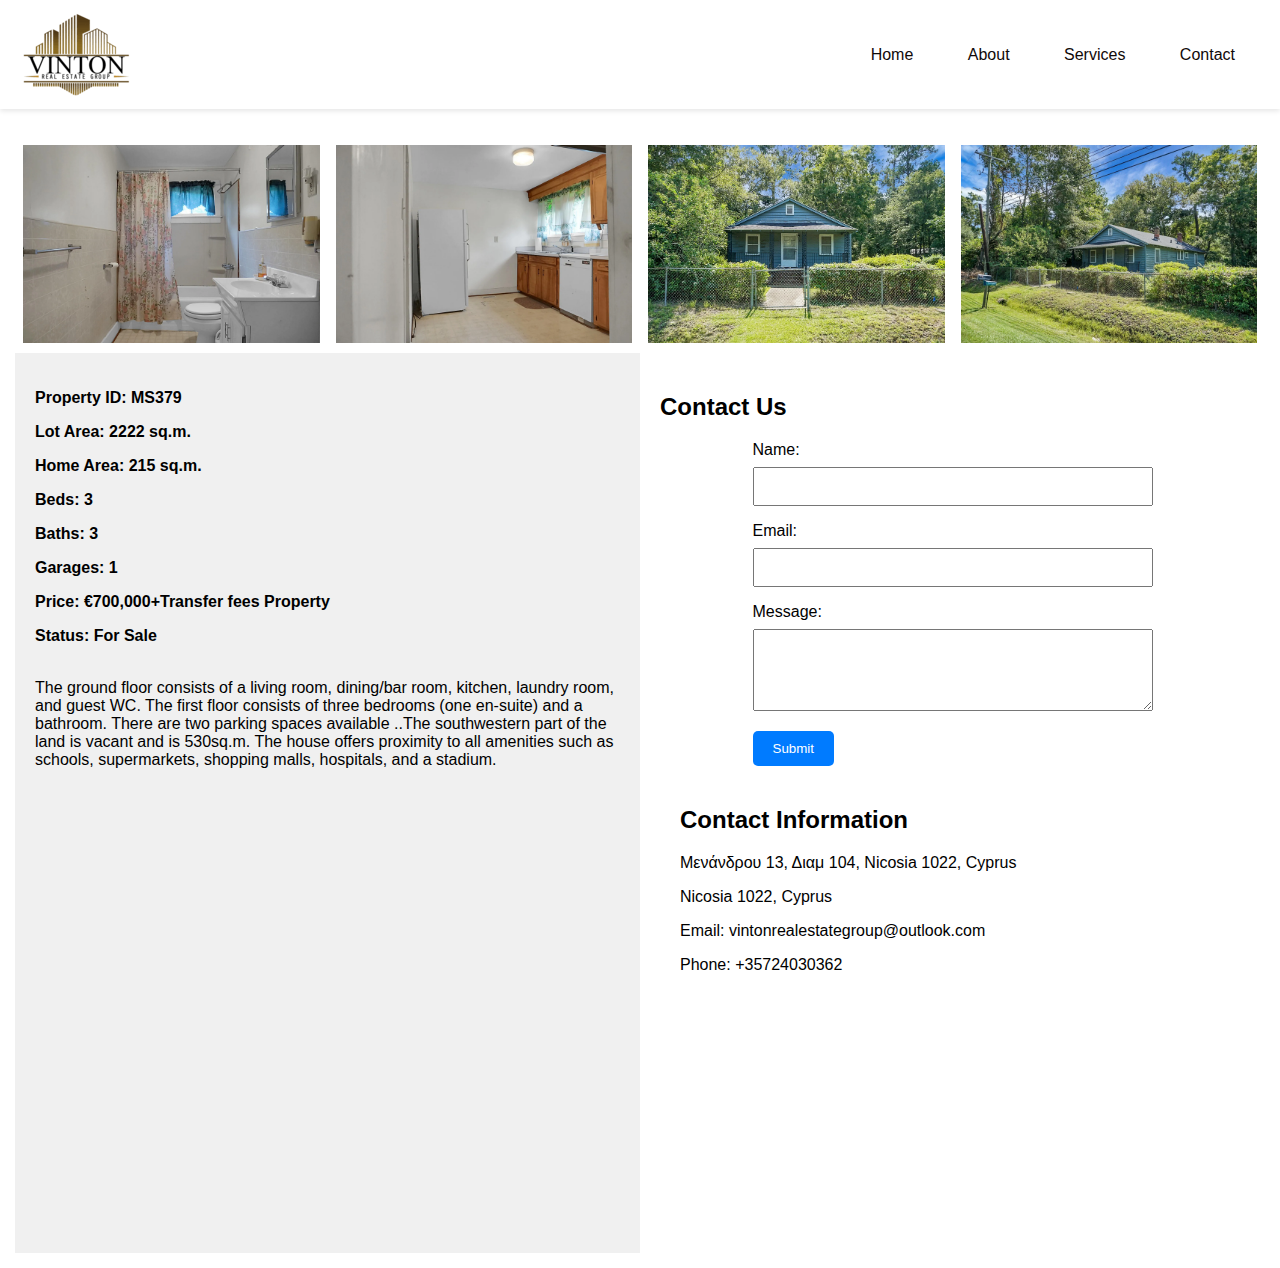
<file: houses2.html>
<!DOCTYPE html>
<html>
  <meta charset="UTF-8">
  <meta name="description" content="">
  <meta http-equiv="X-UA-Compatible" content="IE=edge">
  <meta name="viewport" content="width=device-width, initial-scale=1, shrink-to-fit=no">
  <title>Vinton Real Estate</title>
  <link rel="apple-touch-icon" sizes="180x180" href="fav/apple-touch-icon.png">
  <link rel="icon" type="image/png" sizes="32x32" href="fav/favicon-32x32.png">
  <link rel="icon" type="image/png" sizes="16x16" href="fav/favicon-16x16.png">
  <link rel="manifest" href="fav/site.webmanifest">
<link rel="stylesheet" href="css/house.css">
<!-- <link rel="stylesheet" href="style.css"> -->

<body >
  <header style="margin-bottom: 2%;">
    <nav>
      <div>
    <img src="img/core-img/hhio.png" alt="">
      </div>
      <div>
        <a href="index.html">Home</a>
        <a href="about-us.html">About</a>
        <a href="listings.html">Services</a>
        <a href="contact.html">Contact</a>
      </div>
    </nav>
  </header>
 <div style= " margin:15px;">
<div class="row">
  <div class="column2">
    <img src="2/4.webp" style="width:100%" onclick="openModal();currentSlide(1)" class="hover-shadow cursor">
  </div>
  <div class="column2">
    <img src="2/6.webp" style="width:100%" onclick="openModal();currentSlide(2)" class="hover-shadow cursor">
  </div>
  <div class="column2">
    <img src="2/10.webp" style="width:100%" onclick="openModal();currentSlide(3)" class="hover-shadow cursor">
  </div>
  <div class="column2">
    <img src="2/11.webp" style="width:100%" onclick="openModal();currentSlide(4)" class="hover-shadow cursor">
  </div>
</div>


<div id="myModal" class="modal">
  <span class="close cursor" onclick="closeModal()">&times;</span>
  <div class="modal-content">

    <div class="mySlides">
      <div class="numbertext"></div>
      <img src="2/4.webp" style="width:100%">
    </div>

    <div class="mySlides">
      <div class="numbertext"></div>
      <img src="2/6.webp" style="width:100%">
    </div>

    <div class="mySlides">
      <div class="numbertext"></div>
      <img src="2/10.webp" style="width:100%">
    </div>

    <div class="mySlides">
      <div class="numbertext"></div>
      <img src="2/11.webp" style="width:100%">
    </div>

    <div class="mySlides">
      <div class="numbertext"></div>
      <img src="2/1.webp" style="width:100%">
    </div> 
    <div class="mySlides">
      <div class="numbertext"></div>
      <img src="2/2.webp" style="width:100%">
    </div>

    <div class="mySlides">
      <div class="numbertext"></div>
      <img src="2/3.webp" style="width:100%">
    </div>
    <div class="mySlides">
      <div class="numbertext"></div>
      <img src="2/5.webp" style="width:100%">
    </div>
    <div class="mySlides">
      <div class="numbertext"></div>
      <img src="2/7.webp" style="width:100%">
    </div>
    <div class="mySlides">
      <div class="numbertext"></div>
      <img src="2/8.webp" style="width:100%">
    </div>
    <div class="mySlides">
      <div class="numbertext"></div>
      <img src="2/9.webp" style="width:100%">
    </div>
    
    <a class="prev" onclick="plusSlides(-1)">&#10094;</a>
    <a class="next" onclick="plusSlides(1)">&#10095;</a>

    <div class="caption-container">
      <p id="caption"></p>
    </div>


   <!-- <div class="column2">
      <img class="demo cursor" src="1/1.jpg" style="width:100%" onclick="currentSlide(1)" alt="">
    </div>
    <div class="column2">
      <img class="demo cursor" src="1/2.jpg" style="width:100%" onclick="currentSlide(1)" alt="">
    </div>
    <div class="column2">
      <img class="demo cursor" src="1/3.jpg" style="width:100%" onclick="currentSlide(1)" alt="">
    </div>
    <div class="column2">
      <img class="demo cursor" src="1/4.jpg" style="width:100%" onclick="currentSlide(1)" alt="">
    </div>
    <div class="column2">
      <img class="demo cursor" src="1/5.jpg" style="width:100%" onclick="currentSlide(2)" alt="">
    </div>
    <div class="column2">
      <img class="demo cursor" src="1/6.jpg" style="width:100%" onclick="currentSlide(3)" alt="">
    </div>
    <div class="column2">
      <img class="demo cursor" src="1/7.jpg" style="width:100%" onclick="currentSlide(4)" alt="">
    </div> 
    <div class="column2">
      <img class="demo cursor" src="1/8.jpg" style="width:100%" onclick="currentSlide(2)" alt="">
    </div>
    <div class="column2">
      <img class="demo cursor" src="1/9.jpg" style="width:100%" onclick="currentSlide(3)" alt="">
    </div>
    <div class="column2">
      <img class="demo cursor" src="1/10.jpg" style="width:100%" onclick="currentSlide(4)" alt="">
    </div>
    <div class="column2">
      <img class="demo cursor" src="1/11.jpg" style="width:100%" onclick="currentSlide(4)" alt="">
    </div>
    <div class="column2">
      <img class="demo cursor" src="1/12.jpg" style="width:100%" onclick="currentSlide(4)" alt="">
    </div> -->
  </div>
</div>
<div class="split-screen">
  <div class="left-side">
    <div style=" margin-top: 1%;">
      <div style="margin-top: 2%  width 10px;">
        <p><strong>Property ID: MS379 <p>Lot Area: 2222 sq.m.</p> <p>Home Area: 215 sq.m.</p>  <p>Beds: 3</p>  <p>Baths: 3</p> Garages: 1 <p>Price: €700,000+Transfer fees Property</p> Status: For Sale</strong></p>
      <p>
        <br>The ground floor consists of a living room, dining/bar room, kitchen, laundry room, and guest WC. The first floor consists of three bedrooms (one en-suite) and a bathroom.
      There are two parking spaces available ..The southwestern part of the land is vacant and is 530sq.m. The house offers proximity to all amenities such as schools, supermarkets, shopping malls, hospitals, and a stadium.</p>
      </div> 
    </div>
  </div>
  <div class="right-side">
    
      <h2>Contact Us</h2>
      <form method="post" action="contact.php">
        <label for="name">Name:</label>
        <input type="text" id="name" name="name" required>

        <label for="email">Email:</label>
        <input type="email" id="email" name="email" required>

        <label for="message">Message:</label>
        <textarea id="message" name="message" rows="4" required></textarea>

        <button type="submit">Submit</button>
      </form>
    <div class="right-side">
      <h2>Contact Information</h2>
      <p>Μενάνδρου 13, Διαμ 104, Nicosia 1022, Cyprus</p>
      <p>Nicosia 1022, Cyprus</p>
      <p>Email: vintonrealestategroup@outlook.com</p>
      <p>Phone: +35724030362</p>
    </div>
  </div>
    </div>
    </div>
  </div>
</div>
<!-- <footer class="footer-area section-padding-100-0 bg-img gradient-background-overlay" style="background-image: url(img/bg-img/cta.jpg);">
  <div class="main-footer-area">
      <div class="container">
          <div class="row">
              <div class="col-12 col-sm-6 col-xl-3">
                  <div class="footer-widget-area mb-100">
                      <div class="widget-title">
                          <h6>About Us</h6>
                      </div>
                      <img src="img/bg-img/footer.jpg" alt="">
                      <div class="footer-logo my-4">
                          <img src="img/core-img/logo.png" alt="">
                      </div>
                      <p>Vinton Real Estate, we go beyond traditional real estate services. We provide valuable resources and guidance to empower you with knowledge and make informed decisions. Our blog features insightful articles and guides on various real estate topics, ensuring you stay up-to-date with market trends, investment opportunities, and legal considerations.</p>
                  </div>
              </div>

              <!-- Single Footer Widget 
              <div class="col-12 col-sm-6 col-xl-3">
                  <div class="footer-widget-area mb-100">
                      <!-- Widget Title
                      <div class="widget-title">
                          <h6>Hours</h6>
                      </div>
                      <!-- Office Hours 
                      <div class="weekly-office-hours">
                          <ul>
                              <li class="d-flex align-items-center justify-content-between"><span>Monday - Friday</span> <span>09 AM - 19 PM</span></li>
                              <li class="d-flex align-items-center justify-content-between"><span>Saturday</span> <span>09 AM - 14 PM</span></li>
                              <li class="d-flex align-items-center justify-content-between"><span>Sunday</span> <span>Closed</span></li>
                          </ul>
                      </div>
                      <!-- Address 
                      <div class="address">
                          <h6><img src="img/icons/phone-call.png" alt=""> +35724030362</h6>
                          <h6><img src="img/icons/envelope.png" alt=""> vintonrealestategroup@outlook.com</h6>
                          <h6><img src="img/icons/location.png" alt=""> Μενάνδρου 13, Διαμ 104, Nicosia 1022, Cyprus</h6>
                      </div>
                  </div>
              </div>

              <!-- Single Footer Widget 
              <div class="col-12 col-sm-6 col-xl-3">
                  <div class="footer-widget-area mb-100">
                      <!- Widget Title --
                      <div class="widget-title">
                          <h6>Useful Links</h6>
                      </div>
                      <!-- Nav 
                      <ul class="useful-links-nav d-flex align-items-center">
                          <li><a href="#">Home</a></li>
                          <li><a href="#">About us</a></li>
                          <li><a href="#">About us</a></li>
                          <li><a href="#">Services</a></li>
                          <li><a href="#">Properties</a></li>
                          <li><a href="#">Listings</a></li>
                          <li><a href="#">Testimonials</a></li>
                          <li><a href="#">Properties</a></li>
                          <li><a href="#">Blog</a></li>
                          <li><a href="#">Testimonials</a></li>
                          <li><a href="#">Contact</a></li>
                          <li><a href="#">Elements</a></li>
                          <li><a href="#">FAQ</a></li>
                      </ul>
                  </div>
              </div>

              <!-- Single Footer Widget 
              <div class="col-12 col-sm-6 col-xl-3">
                  <div class="footer-widget-area mb-100">
                      <!-- Widget Title -
                      <div class="widget-title">
                          <h6>Featured Properties</h6>
                      </div>
                      <!-- Featured Properties Slides 
                      <div class="featured-properties-slides owl-carousel">
                          <!-- Single Slide -
                          <div class="single-featured-properties-slide">
                              <a href="#"><img src="img/bg-img/fea-product.jpg" alt=""></a>
                          </div>
                          <!-- Single Slide -
                          <div class="single-featured-properties-slide">
                              <a href="#"><img src="img/bg-img/fea-product.jpg" alt=""></a>
                          </div>
                          <!-- Single Slide 
                          <div class="single-featured-properties-slide">
                              <a href="#"><img src="img/bg-img/fea-product.jpg" alt=""></a>
                          </div>
                      </div>
                  </div>
              </div>

          </div>
      </div>
  </div>

  <!-- Copywrite Text --
  <div class="copywrite-text d-flex align-items-center justify-content-center">
      <p><!-- Link back to Colorlib can't be removed. Template is licensed under CC BY 3.0. --
Copyright &copy;<script>document.write(new Date().getFullYear());</script> All rights reserved | This website is sill in progress <i class="fa fa-heart-o" aria-hidden="true"></i> by <a href="index.html" target="_blank">MacKonxult</a>
<!-- Link back to Colorlib can't be removed. Template is licensed under CC BY 3.0. -
  </div>
</footer> -->

<script>
function openModal() {
  document.getElementById("myModal").style.display = "block";
}

function closeModal() {
  document.getElementById("myModal").style.display = "none";
}

var slideIndex = 1;
showSlides(slideIndex);

function plusSlides(n) {
  showSlides(slideIndex += n);
}

function currentSlide(n) {
  showSlides(slideIndex = n);
}

function showSlides(n) {
  var i;
  var slides = document.getElementsByClassName("mySlides");
  var dots = document.getElementsByClassName("demo");
  var captionText = document.getElementById("caption");
  if (n > slides.length) {slideIndex = 1}
  if (n < 1) {slideIndex = slides.length}
  for (i = 0; i < slides.length; i++) {
      slides[i].style.display = "none";
  }
  for (i = 0; i < dots.length; i++) {
      dots[i].className = dots[i].className.replace(" active", "");
  }
  slides[slideIndex-1].style.display = "block";
  dots[slideIndex-1].className += " active";
  captionText.innerHTML = dots[slideIndex-1].alt;
}
</script>
    
</body>
</html>
</file>
<file: css/house.css>
body {
  font-family: Verdana, sans-serif;
  margin: 0;
}

* {
  box-sizing: border-box;
}

.row > .column2 {
  padding: 10px 8px;
}

.row:after {
  content: "";
  display: table;
  clear: both;
}

.column2 {
  float: left;
  width: 25%;
  height: auto;
}

/* The Modal (background) */
.modal {
  display: none;
  position: fixed;
  z-index: 1;
  padding-top: 100px;
  left: 0;
  top: 0;
  width: 100%;
  height: 100%;
  overflow: auto;
  background-color: black;
}

/* Modal Content */
.modal-content {
  position: relative;
  background-color: #fefefe;
  margin: auto;
  padding: 0;
  width: 90%;
  max-width: 1200px;
}

/* The Close Button */
.close {
  color: white;
  position: absolute;
  top: 10px;
  right: 25px;
  font-size: 35px;
  font-weight: bold;
}

.close:hover,
.close:focus {
  color: #999;
  text-decoration: none;
  cursor: pointer;
}

.mySlides {
  display: none;
}

.cursor {
  cursor: pointer;
}

/* Next & previous buttons */
.prev,
.next {
  cursor: pointer;
  position: absolute;
  top: 50%;
  width: auto;
  padding: 16px;
  margin-top: -50px;
  color: white;
  font-weight: bold;
  font-size: 20px;
  transition: 0.6s ease;
  border-radius: 0 3px 3px 0;
  user-select: none;
  -webkit-user-select: none;
}

/* Position the "next button" to the right */
.next {
  right: 0;
  border-radius: 3px 0 0 3px;
}

/* On hover, add a black background color with a little bit see-through */
.prev:hover,
.next:hover {
  background-color: rgba(0, 0, 0, 0.8);
}

/* Number text (1/3 etc) */
.numbertext {
  color: #f2f2f2;
  font-size: 12px;
  padding: 8px 12px;
  position: absolute;
  top: 0;
}

img {
  margin-bottom: -4px;
}

.caption-container {
  text-align: center;
  background-color: black;
  padding: 2px 16px;
  color: white;
}

.demo {
  opacity: 0.6;
}

.active,
.demo:hover {
  opacity: 1;
}

img.hover-shadow {
  transition: 0.3s;
}

.hover-shadow:hover {
  box-shadow: 0 4px 8px 0 rgba(231, 227, 227, 0.2), 0 6px 20px 0 rgba(0, 0, 0, 0.19);
}

nav {
  background: transparent;
  color: white;
  padding: 10px 20px;
  display: flex;
  justify-content: space-between;
  align-items: center;
  box-shadow: 0 2px 5px rgba(0, 0, 0, 0.1);
}

nav a {
  text-decoration: none;
  color: rgb(16, 9, 9);
  margin: 0 15px;
  padding: 10px;
  border-radius: 5px;
  transition: background-color 0.3s ease;
}

nav a:hover {
  background-color: #000000;
  color: #eceaea;
}
.split-screen {
  display: flex;
  height: 100vh; /* 100% of the viewport height */
}

.split-screen .left-side,
.split-screen .right-side {
  flex: 1;
  padding: 20px;
  box-sizing: border-box;
}

.split-screen .left-side {
  background-color: #f0f0f0; /* Adjust the background color as needed */
}

.split-screen .right-side {
  background-color: #ffffff; /* Adjust the background color as needed */
}
form {
  max-width: 400px;
  margin: 0 auto;
}

form label {
  display: block;
  margin-bottom: 8px;
}

form input,
form textarea {
  width: 100%;
  padding: 10px;
  margin-bottom: 16px;
  box-sizing: border-box;
}

form button {
  background-color: #007bff;
  color: #ffffff;
  padding: 10px 20px;
  border: none;
  border-radius: 5px;
  cursor: pointer;
}
</file>
<file: style.css>
/* [ -- Master Stylesheet -- ] */
/* ##################################################

:: Template Name: South - Real Estate Agency Template
:: Author: Colorlib
:: Author URL: https://colorlib.com
:: Version: 1.0
:: Created: 15 April 2018
:: Last Updated: 25 April 2018

################################################## */
/* ##### Index of Stylesheet #####

:: 1.0 Import Fonts 
:: 2.0 Import All CSS
:: 3.0 Base CSS
:: 4.0 Preloader Area CSS
:: 5.0 Scroll Up Area CSS
:: 6.0 Section Heading Area CSS
:: 7.0 South Button CSS
:: 8.0 Header Area CSS
:: 9.0 Welcome Area CSS
:: 10.0 Advanced Search Area
:: 11.0 Single Property Area CSS
:: 12.0 Testimonials Area CSS
:: 13.0 Editor Area CSS
:: 14.0 Call to Action CSS
:: 15.0 Footer Area CSS
:: 16.0 Breadcumb Area CSS
:: 17.0 About Us Area CSS
:: 18.0 Team Member Area CSS
:: 19.0 Listings Area CSS
:: 20.0 Blog Area CSS 
:: 21.0 Contact Area CSS
:: 22.0 Shortcode Area CSS

##### Index of Stylesheet ##### /*

/* :: 1.0 Import Fonts */
@import url("https://fonts.googleapis.com/css?family=Open+Sans:300,400,600,700");
/* :: 2.0 Import All CSS */
@import url(css/bootstrap.min.css);
@import url(css/animate.css);
@import url(css/owl.carousel.css);
@import url(css/classy-nav.min.css);
@import url(css/magnific-popup.css);
@import url(css/font-awesome.min.css);
@import url(css/themify-icons.css);
@import url(css/nice-select.css);
@import url(css/jquery-ui.min.css);
/* :: 3.0 Base CSS */
* {
  margin: 0;
  padding: 0; }

body {
  font-family: "Open Sans", sans-serif;
 }

h1,
h2,
h3,
h4,
h5,
h6 {
  color: #323232;
  font-weight: 600; }

p {
  color: #030101;
  font-size: 14px;
  line-height: 2;
  font-weight: 600; }

a {
  -webkit-transition-duration: 500ms;
  transition-duration: 500ms;
  text-decoration: none;
  outline: none;
  font-size: 14px;
  font-weight: 600; }
  a:hover, a:focus {
    -webkit-transition-duration: 500ms;
    transition-duration: 500ms;
    text-decoration: none;
    outline: none;
    font-size: 14px;
    font-weight: 600; }

ul,
ol {
  margin: 0; }
  ul li,
  ol li {
    list-style: none; }

img {
  height: auto;
  max-width: 100%; }

.mt-15 {
  margin-top: 15px; }

.mt-30 {
  margin-top: 30px; }

.mt-50 {
  margin-top: 50px; }

.mt-70 {
  margin-top: 70px; }

.mt-100 {
  margin-top: 100px; }

.mb-15 {
  margin-bottom: 15px; }

.mb-30 {
  margin-bottom: 30px; }

.mb-50 {
  margin-bottom: 50px; }

.ml-15 {
  margin-left: 15px; }

.ml-30 {
  margin-left: 30px; }

.mr-15 {
  margin-right: 15px; }

.mr-30 {
  margin-right: 30px; }

.mb-70 {
  margin-bottom: 70px; }

.mb-100 {
  margin-bottom: 100px; }

.bg-img {
  background-position: center center;
  background-size: cover;
  background-repeat: no-repeat; }

.bg-transparent {
  background-color: transparent; }

.bg-transparent-dark {
  background-color: rgba(0, 0, 0, 0.5) !important; }

.bg-transparent-light {
  background-color: rgba(255, 255, 255, 0.5) !important; }

.font-bold {
  font-weight: 700; }

.font-light {
  font-weight: 300; }

.height-500 {
  height: 500px !important; }

.height-600 {
  height: 600px !important; }

.height-700 {
  height: 700px !important; }

.height-800 {
  height: 800px !important; }

.section-padding-100 {
  padding: 100px 0; }

.section-padding-50 {
  padding: 50px 0; }

.section-padding-50-0 {
  padding: 50px 0 0 0; }

.section-padding-100-70 {
  padding: 100px 0 70px; }

.section-padding-100-50 {
  padding: 100px 0 50px; }

.section-padding-100-0 {
  padding: 100px 0 0; }

.section-padding-0-100 {
  padding: 0 0 100px; }

.section-padding-100-20 {
  padding: 100px 0 20px 0; }

.bg-fixed {
  background-position: center center;
  background-attachment: fixed;
  background-size: cover; }

.bg-overlay {
  position: relative;
  z-index: 1; }
  .bg-overlay::after {
    position: absolute;
    z-index: -1;
    top: 0;
    left: 0;
    width: 100%;
    height: 100%;
    background-color: #947054;
    opacity: 0.7;
    content: ''; }

.bg-overlay-black {
  position: relative;
  z-index: 1; }
  .bg-overlay-black::after {
    position: absolute;
    z-index: -1;
    top: 0;
    left: 0;
    width: 100%;
    height: 100%;
    background-color: #000000;
    opacity: 0.7;
    content: ''; }

.bg-overlay-white {
  position: relative;
  z-index: -1; }
  .bg-overlay-white::after {
    position: absolute;
    z-index: -2;
    top: 0;
    left: 0;
    width: 100%;
    height: 100%;
    background-color: rgba(230, 241, 255, 0.5);
    content: ''; }

.gradient-background-overlay:before {
  content: "";
  position: absolute;
  height: 100%;
  width: 100%;
  z-index: -1;
  top: 0;
  left: 0;
  background: rgba(0, 0, 0, 0.9);
  background: -webkit-linear-gradient(top, black 0%, rgba(0, 0, 0, 0.9) 90%, rgba(0, 0, 0, 0) 100%);
  background: linear-gradient(to bottom, black 0%, rgba(0, 0, 0, 0.9) 90%, rgba(0, 0, 0, 0) 100%); }

.bg-gray {
  background-color: #f5f7f9; }

.row-reverse {
  -webkit-box-orient: horizontal;
  -webkit-box-direction: reverse;
  -ms-flex-direction: row-reverse;
  flex-direction: row-reverse; }

.align-items-stretch {
  -webkit-box-align: stretch;
  -ms-flex-align: stretch;
  -ms-grid-row-align: stretch;
  align-items: stretch; }

.gradient-background-overlay {
  position: relative;
  z-index: 3; }

/* :: 4.0 Preloader Area CSS */
#preloader {
  overflow: hidden;
  height: 100%;
  left: 0;
  position: fixed;
  top: 0;
  width: 100%;
  z-index: 100000;
  background-color: #ffffff; }

.south-load {
  -webkit-animation: 1500ms linear 0s normal none infinite running south-load;
  animation: 1500ms linear 0s normal none infinite running south-load;
  background: transparent;
  border-color: #ffffff;
  border-top-color: #947054;
  border-left-color: #947054;
  border-right-color: #947054;
  border-radius: 50%;
  border-style: solid;
  border-width: 2px;
  height: 50px;
  left: calc(50% - 25px);
  position: relative;
  top: calc(50% - 25px);
  width: 50px;
  z-index: 9; }

@-webkit-keyframes south-load {
  0% {
    -webkit-transform: rotate(0deg);
    transform: rotate(0deg); }
  100% {
    -webkit-transform: rotate(360deg);
    transform: rotate(360deg); } }
@keyframes south-load {
  0% {
    -webkit-transform: rotate(0deg);
    transform: rotate(0deg); }
  100% {
    -webkit-transform: rotate(360deg);
    transform: rotate(360deg); } }
/* :: 5.0 Scroll Up Area CSS */
#scrollUp {
  background-color: #947054;
  border-radius: 50%;
  bottom: 40px;
  right: 40px;
  box-shadow: 0 0 5px 0 rgba(255, 255, 255, 0.1);
  color: #ffffff;
  font-size: 24px;
  height: 50px;
  text-align: center;
  width: 50px;
  line-height: 46px;
  -webkit-transition-duration: 500ms;
  transition-duration: 500ms; }
  #scrollUp:hover {
    background-color: #000000; }
  @media only screen and (min-width: 768px) and (max-width: 991px) {
    #scrollUp {
      bottom: 30px;
      right: 30px;
      height: 50px;
      width: 50px;
      line-height: 46px; } }
  @media only screen and (max-width: 767px) {
    #scrollUp {
      bottom: 30px;
      right: 30px;
      height: 50px;
      width: 50px;
      line-height: 46px; } }

/* :: 6.0 Section Heading Area CSS */
.section-heading {
  position: relative;
  z-index: 1;
  text-align: center;
  margin-bottom: 100px; }
  .section-heading img {
    margin-bottom: 10px; }
  .section-heading h2 {
    font-size: 30px;
    text-transform: uppercase;
    margin-bottom: 5px; }
    @media only screen and (min-width: 992px) and (max-width: 1199px) {
      .section-heading h2 {
        font-size: 24px; } }
    @media only screen and (max-width: 767px) {
      .section-heading h2 {
        font-size: 24px; } }
  .section-heading p {
    color: #947054;
    font-size: 14px;
    margin-bottom: 0;
    font-style: italic; }

/* :: 7.0 South Button CSS */
.south-btn {
  position: relative;
  z-index: 1;
  min-width: 170px;
  height: 50px;
  color: #ffffff;
  font-size: 14px;
  font-weight: 600;
  background-color: #947054;
  border-radius: 0;
  line-height: 50px;
  padding: 0 30px;
  text-transform: uppercase; }
  .south-btn.active, .south-btn:hover, .south-btn:focus {
    color: #ffffff;
    background-color: #000000; }
  .south-btn.btn-2 {
    border: 2px solid #947054;
    background-color: transparent;
    color: #947054;
    line-height: 46px; }
    .south-btn.btn-2:hover, .south-btn.btn-2:focus {
      color: #ffffff;
      background-color: #947054; }
  .south-btn.btn-3 {
    border: 2px solid #000000;
    background-color: transparent;
    color: #000000;
    line-height: 46px; }
    .south-btn.btn-3:hover, .south-btn.btn-3:focus {
      color: #ffffff;
      background-color: #000000; }

/* :: 8.0 Header Area CSS */
.dark .classynav ul li .dropdown,
.dark.classy-nav-container,
.dark .classynav ul li .megamenu,
.dark.breakpoint-on .classynav > ul > li > a,
.dark.breakpoint-on .classy-navbar .classy-menu {
  background-color: #000000; }

.header-area {
  position: absolute;
  z-index: 10000;
  width: 100%;
  height: auto;
  -webkit-transition-duration: 500ms;
  transition-duration: 500ms; }

.top-header-area {
  position: relative;
  z-index: 1;
  height: 45px;
  background-color: #000000; }
  @media only screen and (max-width: 767px) {
    .top-header-area {
      height: auto; } }
  .top-header-area .email-address {
    padding-left: 60px;
    line-height: 1; }
    @media only screen and (max-width: 767px) {
      .top-header-area .email-address {
        padding: 15px 30px; } }
    .top-header-area .email-address a {
      color: #808080;
      font-size: 12px;
      position: relative;
      z-index: 1;
      top: -2px; }
      .top-header-area .email-address a:hover, .top-header-area .email-address a:focus {
        color: #ffffff; }
  .top-header-area .phone-number {
    line-height: 1;
    background-color: #947054;
    height: 45px;
    margin-bottom: 0; }
    .top-header-area .phone-number .icon {
      background-color: #ffffff;
      width: 45px;
      height: 45px;
      text-align: center; }
      .top-header-area .phone-number .icon img {
        padding: 16px 0;
        max-width: 15px; }
    .top-header-area .phone-number .number a {
      padding: 0 60px;
      color: #ffffff;
      line-height: 45px;
      font-size: 12px; }

.main-header-area {
  width: 100%;
  height: 90px;
  position: relative;
  z-index: 1;
  background-color: rgba(0, 0, 0, 0.4);
  -webkit-transition-duration: 500ms;
  transition-duration: 500ms; }
  @media only screen and (min-width: 768px) and (max-width: 991px) {
    .main-header-area {
      height: 70px; } }
  @media only screen and (max-width: 767px) {
    .main-header-area {
      height: 70px; } }
  .main-header-area .classy-nav-container {
    background-color: transparent; }
  .main-header-area .classy-navbar {
    height: 90px;
    padding: .5em 60px; }
    @media only screen and (min-width: 768px) and (max-width: 991px) {
      .main-header-area .classy-navbar {
        height: 70px; } }
    @media only screen and (max-width: 767px) {
      .main-header-area .classy-navbar {
        height: 70px;
        padding: 0.5em 30px; } }
  .main-header-area .classynav ul li a {
    color: #ffffff;
    text-transform: uppercase;
    font-weight: 600; }
  .main-header-area .nav-brand {
    line-height: 1; }
    @media only screen and (min-width: 992px) and (max-width: 1199px) {
      .main-header-area .nav-brand {
        margin-right: 0; } }
  .main-header-area .classynav ul {
    -webkit-transition-duration: 500ms;
    transition-duration: 500ms; }
  .main-header-area .searchbtn {
    margin-left: 30px;
    height: 90px;
    line-height: 90px;
    background-color: transparent;
    width: 90px;
    text-align: center; }
    @media only screen and (min-width: 992px) and (max-width: 1199px) {
      .main-header-area .searchbtn {
        margin-left: 15px;
        width: 50px; } }
    @media only screen and (min-width: 768px) and (max-width: 991px) {
      .main-header-area .searchbtn {
        margin-left: 0;
        height: 50px;
        width: 100%;
        margin-top: 15px;
        line-height: 50px;
        background-color: #947054; } }
    @media only screen and (max-width: 767px) {
      .main-header-area .searchbtn {
        margin-left: 0;
        height: 50px;
        width: 100%;
        margin-top: 15px;
        line-height: 50px;
        background-color: #947054; } }
    .main-header-area .searchbtn:hover {
      background-color: #947054; }
  .main-header-area .south-search-form {
    position: relative;
    z-index: 1;
    display: none;
    -webkit-transition-duration: 500ms;
    transition-duration: 500ms; }
    .main-header-area .south-search-form input {
      width: 650px;
      height: 50px;
      background-color: transparent;
      border: 1px solid rgba(255, 255, 255, 0.2);
      color: #ffffff;
      border-radius: 100px;
      padding: 0 30px;
      font-size: 14px; }
      @media only screen and (min-width: 992px) and (max-width: 1199px) {
        .main-header-area .south-search-form input {
          width: 550px; } }
      @media only screen and (min-width: 768px) and (max-width: 991px) {
        .main-header-area .south-search-form input {
          width: calc(100% - 30px);
          margin: 0 15px; } }
      @media only screen and (max-width: 767px) {
        .main-header-area .south-search-form input {
          width: calc(100% - 30px);
          margin: 0 15px; } }
    .main-header-area .south-search-form button {
      position: absolute;
      top: 0;
      right: 15px;
      height: 50px;
      background-color: transparent;
      color: rgba(255, 255, 255, 0.5);
      border: none;
      cursor: pointer;
      width: 50px;
      outline: none;
      -webkit-transition-duration: 500ms;
      transition-duration: 500ms; }
      .main-header-area .south-search-form button:hover {
        color: #ffffff; }

.search-close .searchbtn {
  background-color: #947054; }
.search-close .classynav ul {
  display: none; }
.search-close .south-search-form {
  display: block; }

.is-sticky .main-header-area {
  width: 100%;
  z-index: 10000 !important;
  height: 90px;
  box-shadow: 0 10px 10px 0 rgba(0, 0, 0, 0.2);
  background-color: #000000; }
  @media only screen and (min-width: 768px) and (max-width: 991px) {
    .is-sticky .main-header-area {
      height: 70px; } }
  @media only screen and (max-width: 767px) {
    .is-sticky .main-header-area {
      height: 70px; } }

/* :: 9.0 Welcome Area CSS */
.single-hero-slide {
  position: relative;
  z-index: 1;
  width: 100%;
  height: 800px; }
  @media only screen and (min-width: 992px) and (max-width: 1199px) {
    .single-hero-slide {
      height: 700px; } }
  @media only screen and (min-width: 768px) and (max-width: 991px) {
    .single-hero-slide {
      height: 650px; } }
  @media only screen and (max-width: 767px) {
    .single-hero-slide {
      height: 550px; } }

.hero-slides-content {
  text-align: center; }
  .hero-slides-content h2 {
    color: #ffffff;
    font-size: 60px;
    margin-bottom: 0;
    padding: 10px 15px;
    text-transform: uppercase;
    background-color: #000000;
    line-height: 1;
    display: inline-block; }
    @media only screen and (min-width: 768px) and (max-width: 991px) {
      .hero-slides-content h2 {
        font-size: 40px; } }
    @media only screen and (max-width: 767px) {
      .hero-slides-content h2 {
        font-size: 16px; } }
    @media only screen and (min-width: 480px) and (max-width: 767px) {
      .hero-slides-content h2 {
        font-size: 24px; } }

.hero-area .owl-prev,
.hero-area .owl-next {
  width: 38px;
  height: 38px;
  position: absolute;
  top: 50%;
  line-height: 36px;
  text-align: center;
  color: #ffffff;
  left: 70px;
  margin-top: -19px;
  opacity: 0;
  -webkit-transition-duration: 500ms;
  transition-duration: 500ms;
  background-color: #947054;
  font-size: 16px; }
  @media only screen and (max-width: 767px) {
    .hero-area .owl-prev,
    .hero-area .owl-next {
      left: 30px; } }
  .hero-area .owl-prev:hover,
  .hero-area .owl-next:hover {
    background-color: #000000; }
.hero-area .owl-next {
  left: auto;
  right: 70px; }
  @media only screen and (max-width: 767px) {
    .hero-area .owl-next {
      left: auto;
      right: 30px; } }
.hero-area:hover .owl-prev, .hero-area:hover .owl-next {
  opacity: 1; }
.hero-area .owl-dots {
  width: 1110px;
  position: absolute;
  bottom: 15px;
  left: 50%;
  -webkit-transform: translateX(-50%);
  transform: translateX(-50%); }
  @media only screen and (min-width: 992px) and (max-width: 1199px) {
    .hero-area .owl-dots {
      width: calc(100% - 6%);
      left: 5%;
      -webkit-transform: translateX(0%);
      transform: translateX(0%); } }
  @media only screen and (min-width: 768px) and (max-width: 991px) {
    .hero-area .owl-dots {
      width: calc(100% - 6%);
      left: 5%;
      -webkit-transform: translateX(0%);
      transform: translateX(0%); } }
  @media only screen and (max-width: 767px) {
    .hero-area .owl-dots {
      width: calc(100% - 30px);
      left: 20px;
      -webkit-transform: translateX(0%);
      transform: translateX(0%); } }
.hero-area .owl-dot {
  display: block;
  width: 20px;
  height: 20px;
  background-color: #947054;
  font-size: 12px;
  color: #ffffff;
  text-align: center;
  margin-bottom: 5px; }
  .hero-area .owl-dot.active {
    background-color: #000000; }

/* :: 10.0 Advanced Search Area */
.form-control {
  background-color: transparent;
  width: 100%;
  height: 38px;
  border-radius: 0;
  font-size: 14px;
  color: #000000;
  margin-bottom: 30px;
  font-weight: 500;
  padding: 0 15px;
  border: 1px solid #e1dddd; }
  .form-control:hover, .form-control:focus {
    background-color: transparent;
    box-shadow: none;
    border: 1px solid #e1dddd; }

.nice-select {
  line-height: 34px; }
  .nice-select .list {
    left: 0 !important;
    right: 0 !important;
    border-radius: 0; }

.south-search-area {
  position: relative;
  z-index: 1; }
  .south-search-area .advanced-search-form {
    position: relative;
    z-index: 1;
    padding: 30px 50px;
    border: 1px solid #e1dddd;
    box-shadow: 0 5px 30px rgba(0, 0, 0, 0.15); }
    @media only screen and (max-width: 767px) {
      .south-search-area .advanced-search-form {
        padding: 30px 20px; } }
    .south-search-area .advanced-search-form .search-title {
      position: absolute;
      width: 260px;
      height: 45px;
      background-color: #947054;
      top: -46px;
      left: 50%;
      -webkit-transform: translateX(-50%);
      transform: translateX(-50%);
      padding: 0 40px;
      text-align: center; }
      @media only screen and (max-width: 767px) {
        .south-search-area .advanced-search-form .search-title {
          width: 210px;
          padding: 0 15px; } }
      .south-search-area .advanced-search-form .search-title p {
        margin-bottom: 0;
        color: #ffffff;
        text-transform: uppercase;
        line-height: 45px;
        font-weight: 600; }
    .south-search-area .advanced-search-form .slider-range {
      flex: 0 0 50%;
      min-width: 50%;
      margin-bottom: 30px; }
      @media only screen and (max-width: 767px) {
        .south-search-area .advanced-search-form .slider-range {
          margin-bottom: 50px; } }
      .south-search-area .advanced-search-form .slider-range:first-child {
        padding-right: 15px; }
      .south-search-area .advanced-search-form .slider-range:last-child {
        padding-left: 15px; }
    .south-search-area .advanced-search-form .ui-widget.ui-widget-content {
      border: none;
      height: 4px; }
    .south-search-area .advanced-search-form .ui-widget-content {
      background: #947054; }
    .south-search-area .advanced-search-form .ui-slider-horizontal {
      height: 4px;
      background: #947054; }
    .south-search-area .advanced-search-form .ui-corner-all,
    .south-search-area .advanced-search-form .ui-corner-bottom,
    .south-search-area .advanced-search-form .ui-corner-right,
    .south-search-area .advanced-search-form .ui-corner-br {
      border-bottom-right-radius: 0; }
    .south-search-area .advanced-search-form .ui-corner-all,
    .south-search-area .advanced-search-form .ui-corner-bottom,
    .south-search-area .advanced-search-form .ui-corner-left,
    .south-search-area .advanced-search-form .ui-corner-bl {
      border-bottom-left-radius: 0; }
    .south-search-area .advanced-search-form .ui-corner-all,
    .south-search-area .advanced-search-form .ui-corner-top,
    .south-search-area .advanced-search-form .ui-corner-right,
    .south-search-area .advanced-search-form .ui-corner-tr {
      border-top-right-radius: 0; }
    .south-search-area .advanced-search-form .ui-corner-all,
    .south-search-area .advanced-search-form .ui-corner-top,
    .south-search-area .advanced-search-form .ui-corner-left,
    .south-search-area .advanced-search-form .ui-corner-tl {
      border-top-left-radius: 0; }
    .south-search-area .advanced-search-form .ui-state-default,
    .south-search-area .advanced-search-form .ui-widget-content .ui-state-default,
    .south-search-area .advanced-search-form .ui-widget-header .ui-state-default,
    .south-search-area .advanced-search-form .ui-button,
    .south-search-area .advanced-search-form html .ui-button.ui-state-disabled:hover,
    .south-search-area .advanced-search-form html .ui-button.ui-state-disabled:active {
      border: none;
      background: #947054;
      margin-top: -3px; }
    .south-search-area .advanced-search-form .range {
      font-size: 12px;
      margin-top: 15px;
      font-weight: 600; }
      @media only screen and (max-width: 767px) {
        .south-search-area .advanced-search-form .range {
          font-size: 10px; } }
    .south-search-area .advanced-search-form .more-filter a {
      text-transform: uppercase;
      font-size: 12px;
      color: #323232; }
      .south-search-area .advanced-search-form .more-filter a:hover {
        color: #947054; }
    .south-search-area .advanced-search-form .search-form-second-steps {
      display: none; }

/* :: 11.0 Single Property Area CSS */
.single-featured-property {
  position: relative;
  z-index: 1;
  -webkit-transition-duration: 500ms;
  transition-duration: 500ms;
  overflow: hidden; }
  .single-featured-property .property-thumb {
    position: relative;
    z-index: 1; }
    .single-featured-property .property-thumb .tag span {
      height: 35px;
      padding: 0 20px;
      background-color: #947054;
      color: #ffffff;
      text-transform: uppercase;
      font-size: 12px;
      font-weight: 600;
      display: inline-block;
      line-height: 35px;
      position: absolute;
      top: 20px;
      left: 20px;
      z-index: 10;
      -webkit-transition-duration: 500ms;
      transition-duration: 500ms; }
    .single-featured-property .property-thumb .list-price p {
      background-color: #ffffff;
      padding: 10px 20px;
      color: #947054;
      font-size: 24px;
      font-weight: 600;
      display: inline-block;
      position: absolute;
      bottom: 20px;
      left: 20px;
      z-index: 10;
      margin-bottom: 0;
      line-height: 1;
      -webkit-transition-duration: 500ms;
      transition-duration: 500ms; }
  .single-featured-property .property-content {
    padding: 30px;
    border: 1px solid #e1dddd; }
    .single-featured-property .property-content h5 {
      font-size: 18px; }
    .single-featured-property .property-content p {
      margin-bottom: 30px; }
    .single-featured-property .property-content .location {
      color: #947054;
      margin-bottom: 25px;
      font-size: 14px;
      font-weight: 600; }
      .single-featured-property .property-content .location img {
        margin-right: 10px;
        display: inline-block !important;
        width: auto !important; }
    .single-featured-property .property-content .property-meta-data span {
      font-size: 12px;
      font-weight: 600;
      margin-left: 5px;
      color: #838383; }
    .single-featured-property .property-content .property-meta-data img {
      margin-right: 10px;
      display: inline-block !important;
      width: auto !important; }
      @media only screen and (max-width: 767px) {
        .single-featured-property .property-content .property-meta-data img {
          margin-right: 0; } }
  .single-featured-property:hover, .single-featured-property:focus {
    box-shadow: 0 0 50px rgba(0, 0, 0, 0.1); }
    .single-featured-property:hover .tag span, .single-featured-property:focus .tag span {
      background-color: #000000;
      color: #ffffff; }
    .single-featured-property:hover .list-price p, .single-featured-property:focus .list-price p {
      background-color: #947054;
      color: #ffffff; }

/* :: 12.0 Testimonials Area CSS */
.testimonials-slides {
  position: relative;
  z-index: 1; }
  .testimonials-slides .single-testimonial-slide {
    position: relative;
    z-index: 1;
    -webkit-transform: scale(0.8);
    transform: scale(0.8); }
    .testimonials-slides .single-testimonial-slide h5 {
      margin-bottom: 60px;
      color: #7d7d7d; }
    .testimonials-slides .single-testimonial-slide .testimonial-author-info {
      margin-top: 50px; }
      .testimonials-slides .single-testimonial-slide .testimonial-author-info img {
        width: 50px;
        height: 50px;
        border-radius: 50%;
        margin: 0 auto 20px; }
      .testimonials-slides .single-testimonial-slide .testimonial-author-info p {
        margin-bottom: 0;
        color: #323232; }
        .testimonials-slides .single-testimonial-slide .testimonial-author-info p span {
          color: #947054; }
  .testimonials-slides .center .single-testimonial-slide {
    -webkit-transform: scale(1);
    transform: scale(1); }
    .testimonials-slides .center .single-testimonial-slide h5 {
      color: #000000; }
  .testimonials-slides .owl-prev,
  .testimonials-slides .owl-next {
    width: 38px;
    height: 38px;
    position: absolute;
    top: 50%;
    line-height: 40px;
    text-align: center;
    color: #ffffff;
    left: -19px;
    margin-top: -19px;
    -webkit-transition-duration: 500ms;
    transition-duration: 500ms;
    background-color: #dadada;
    font-size: 12px; }
    .testimonials-slides .owl-prev:hover,
    .testimonials-slides .owl-next:hover {
      background-color: #947054; }
    @media only screen and (max-width: 767px) {
      .testimonials-slides .owl-prev,
      .testimonials-slides .owl-next {
        left: 0; } }
  .testimonials-slides .owl-next {
    left: auto;
    right: -19px; }
    @media only screen and (max-width: 767px) {
      .testimonials-slides .owl-next {
        left: auto;
        right: 0; } }

/* :: 13.0 Editor Area CSS */
.south-editor-area {
  background-color: #f1f6f8;
  position: relative;
  z-index: 1; }
  @media only screen and (min-width: 768px) and (max-width: 991px) {
    .south-editor-area {
      -ms-flex-wrap: wrap;
      flex-wrap: wrap; } }
  @media only screen and (max-width: 767px) {
    .south-editor-area {
      -ms-flex-wrap: wrap;
      flex-wrap: wrap; } }
  .south-editor-area .editor-content-area,
  .south-editor-area .editor-thumbnail {
    -webkit-box-flex: 0;
    -ms-flex: 0 0 50%;
    flex: 0 0 50%;
    min-width: 50%; }
    @media only screen and (min-width: 768px) and (max-width: 991px) {
      .south-editor-area .editor-content-area,
      .south-editor-area .editor-thumbnail {
        -webkit-box-flex: 0;
        -ms-flex: 0 0 100%;
        flex: 0 0 100%;
        min-width: 100%; } }
    @media only screen and (max-width: 767px) {
      .south-editor-area .editor-content-area,
      .south-editor-area .editor-thumbnail {
        -webkit-box-flex: 0;
        -ms-flex: 0 0 100%;
        flex: 0 0 100%;
        min-width: 100%; } }
  .south-editor-area .editor-content-area {
    position: relative;
    z-index: 1;
    padding: 100px 5%; }
    .south-editor-area .editor-content-area .section-heading {
      text-align: left;
      margin-bottom: 50px; }
    .south-editor-area .editor-content-area .address {
      margin-top: 30px; }
      .south-editor-area .editor-content-area .address h6 {
        margin-bottom: 15px;
        font-size: 14px; }
        .south-editor-area .editor-content-area .address h6:last-of-type {
          margin-bottom: 0; }
        .south-editor-area .editor-content-area .address h6 img {
          margin-right: 10px; }

/* :: 14.0 Call to Action CSS */
.call-to-action-area {
  position: relative;
  z-index: 1;
  width: 100%;
  height: 650px; }
  @media only screen and (min-width: 768px) and (max-width: 991px) {
    .call-to-action-area {
      height: 500px; } }
  @media only screen and (max-width: 767px) {
    .call-to-action-area {
      height: 500px; } }
  .call-to-action-area .cta-content h2 {
    color: #ffffff;
    font-size: 48px;
    margin-bottom: 20px;
    text-transform: uppercase; }
    @media only screen and (min-width: 992px) and (max-width: 1199px) {
      .call-to-action-area .cta-content h2 {
        font-size: 40px; } }
    @media only screen and (min-width: 768px) and (max-width: 991px) {
      .call-to-action-area .cta-content h2 {
        font-size: 30px; } }
    @media only screen and (max-width: 767px) {
      .call-to-action-area .cta-content h2 {
        font-size: 24px; } }
  .call-to-action-area .cta-content h6 {
    font-size: 30px;
    font-style: italic;
    color: #ffffff; }
    @media only screen and (min-width: 992px) and (max-width: 1199px) {
      .call-to-action-area .cta-content h6 {
        font-size: 24px; } }
    @media only screen and (min-width: 768px) and (max-width: 991px) {
      .call-to-action-area .cta-content h6 {
        font-size: 18px; } }
    @media only screen and (max-width: 767px) {
      .call-to-action-area .cta-content h6 {
        font-size: 16px; } }

/* :: 15.0 Footer Area CSS */
.footer-area {
  position: relative;
  z-index: 1;
  overflow-x: hidden; }
  .footer-area .copywrite-text {
    width: 100%;
    height: 60px;
    background-color: #111113;
    padding: 0 15px; }
    .footer-area .copywrite-text p {
      margin-bottom: 0;
      font-size: 12px;
      color: #7d7d7d; }
      .footer-area .copywrite-text p a {
        font-size: 12px;
        color: #7d7d7d; }

.footer-widget-area .widget-title {
  margin-bottom: 90px; }
  .footer-widget-area .widget-title h6 {
    font-size: 16px;
    color: #ffffff;
    margin-bottom: 0;
    text-transform: uppercase;
    border-bottom: 2px solid;
    border-color: #947054;
    line-height: 1.8;
    display: inline-block; }
.footer-widget-area p {
  color: #7d7d7d;
  margin-bottom: 0;
  font-weight: 400; }
.footer-widget-area .weekly-office-hours ul li {
  padding: 15px 0;
  display: block;
  border-bottom: 1px solid #7d7d7d; }
  .footer-widget-area .weekly-office-hours ul li span {
    color: #7d7d7d;
    font-size: 14px;
    font-weight: 400; }
  .footer-widget-area .weekly-office-hours ul li:first-of-type {
    padding-top: 0; }
.footer-widget-area .address {
  margin-top: 40px; }
  .footer-widget-area .address h6 {
    position: relative;
    z-index: 1;
    color: #7d7d7d;
    margin-bottom: 20px;
    display: block;
    font-size: 14px;
    font-weight: 400;
    padding-left: 40px;
    line-height: 1.8; }
    .footer-widget-area .address h6 img {
      position: absolute;
      top: 4px;
      z-index: 10;
      left: 0; }
.footer-widget-area .useful-links-nav {
  -ms-flex-wrap: wrap;
  flex-wrap: wrap; }
  .footer-widget-area .useful-links-nav li {
    -webkit-box-flex: 0;
    -ms-flex: 0 0 50%;
    flex: 0 0 50%;
    min-width: 50%; }
    .footer-widget-area .useful-links-nav li a {
      padding: 15px 0;
      display: block;
      color: #7d7d7d;
      font-weight: 400; }
      .footer-widget-area .useful-links-nav li a:first-child, .footer-widget-area .useful-links-nav li a:nth-child(2) {
        padding-top: 0; }
      .footer-widget-area .useful-links-nav li a:hover, .footer-widget-area .useful-links-nav li a:focus {
        color: #947054; }
.footer-widget-area .featured-properties-slides {
  position: relative;
  z-index: 1; }
  .footer-widget-area .featured-properties-slides .owl-prev,
  .footer-widget-area .featured-properties-slides .owl-next {
    width: 38px;
    height: 38px;
    position: absolute;
    top: 50%;
    line-height: 40px;
    text-align: center;
    color: #ffffff;
    left: -19px;
    opacity: 0;
    visibility: hidden;
    margin-top: -19px;
    -webkit-transition-duration: 500ms;
    transition-duration: 500ms;
    background-color: #947054;
    font-size: 13px;
    box-shadow: 0 0 5px rgba(255, 255, 255, 0.15); }
    .footer-widget-area .featured-properties-slides .owl-prev:hover,
    .footer-widget-area .featured-properties-slides .owl-next:hover {
      background-color: #000000; }
  .footer-widget-area .featured-properties-slides .owl-next {
    left: auto;
    right: -19px; }
  .footer-widget-area .featured-properties-slides:hover .owl-prev, .footer-widget-area .featured-properties-slides:hover .owl-next {
    opacity: 1;
    visibility: visible; }

/* :: 16.0 Breadcumb Area CSS */
.breadcumb-area {
  width: 100%;
  height: 450px;
  position: relative;
  z-index: 1;
  padding-top: 130px;
  text-align: center; }
  .breadcumb-area .breadcumb-title {
    font-size: 60px;
    margin-bottom: 0;
    background-color: #000000;
    padding: 5px 20px 7px;
    line-height: 1;
    color: #ffffff;
    display: inline-block;
    text-transform: uppercase; }
    @media only screen and (min-width: 992px) and (max-width: 1199px) {
      .breadcumb-area .breadcumb-title {
        font-size: 48px; } }
    @media only screen and (min-width: 768px) and (max-width: 991px) {
      .breadcumb-area .breadcumb-title {
        font-size: 36px; } }
    @media only screen and (max-width: 767px) {
      .breadcumb-area .breadcumb-title {
        font-size: 30px; } }

/* :: 17.0 About Us Area CSS */
.about-content-wrapper {
  position: relative;
  z-index: 1;
  overflow-x: hidden; }
  @media only screen and (min-width: 768px) and (max-width: 991px) {
    .about-content-wrapper .about-content {
      margin-bottom: 100px; } }
  @media only screen and (max-width: 767px) {
    .about-content-wrapper .about-content {
      margin-bottom: 100px; } }
  .about-content-wrapper .about-content img {
    margin-bottom: 40px; }
  .about-content-wrapper .featured-properties-slides {
    position: relative;
    z-index: 1; }
    .about-content-wrapper .featured-properties-slides .owl-prev,
    .about-content-wrapper .featured-properties-slides .owl-next {
      width: 38px;
      height: 38px;
      position: absolute;
      top: 50%;
      line-height: 40px;
      text-align: center;
      color: #ffffff;
      left: -19px;
      opacity: 0;
      visibility: hidden;
      margin-top: -19px;
      -webkit-transition-duration: 500ms;
      transition-duration: 500ms;
      background-color: #947054;
      font-size: 13px;
      box-shadow: 0 0 5px rgba(255, 255, 255, 0.15); }
      .about-content-wrapper .featured-properties-slides .owl-prev:hover,
      .about-content-wrapper .featured-properties-slides .owl-next:hover {
        background-color: #000000; }
    .about-content-wrapper .featured-properties-slides .owl-next {
      left: auto;
      right: -19px; }
    .about-content-wrapper .featured-properties-slides:hover .owl-prev, .about-content-wrapper .featured-properties-slides:hover .owl-next {
      opacity: 1;
      visibility: visible; }

/* :: 18.0 Team Member Area CSS */
.single-team-member {
  position: relative;
  z-index: 1; }
  .single-team-member .team-member-thumb {
    margin-bottom: 40px; }
    .single-team-member .team-member-thumb img {
      width: 100%; }
  .single-team-member .team-member-info {
    text-align: center; }
    .single-team-member .team-member-info .section-heading {
      margin-bottom: 40px; }
    .single-team-member .team-member-info .address h6 {
      margin-bottom: 15px;
      font-size: 14px; }
      .single-team-member .team-member-info .address h6:last-of-type {
        margin-bottom: 0; }
      .single-team-member .team-member-info .address h6 img {
        margin-right: 10px; }

/* :: 19.0 Listings Area CSS */
.listings-content-wrapper {
  overflow-x: hidden; }

.listings-top-meta {
  position: relative;
  z-index: 100; }
  .listings-top-meta .nice-select {
    float: right;
    height: 34px;
    line-height: 34px;
    position: relative;
    z-index: 100; }
    .listings-top-meta .nice-select .list {
      position: absolute;
      z-index: 500; }
    .listings-top-meta .nice-select .option {
      min-height: 34px;
      line-height: 34px; }
  .listings-top-meta span {
    color: #323232;
    text-transform: uppercase;
    font-weight: 600;
    font-size: 14px; }
    @media only screen and (max-width: 767px) {
      .listings-top-meta span {
        font-size: 11px; } }
  .listings-top-meta .grid_view a {
    color: #323232;
    line-height: 1;
    font-size: 18px; }
    .listings-top-meta .grid_view a.active {
      color: #947054; }
  .listings-top-meta .list_view a {
    color: #323232;
    line-height: 1;
    font-size: 18px; }
    .listings-top-meta .list_view a.active {
      color: #947054; }

.single-listings-sliders {
  position: relative;
  z-index: 1; }
  .single-listings-sliders .owl-prev,
  .single-listings-sliders .owl-next {
    width: 38px;
    height: 38px;
    position: absolute;
    top: 50%;
    line-height: 40px;
    text-align: center;
    color: #ffffff;
    left: -19px;
    opacity: 0;
    visibility: hidden;
    margin-top: -19px;
    -webkit-transition-duration: 500ms;
    transition-duration: 500ms;
    background-color: #947054;
    font-size: 13px;
    box-shadow: 0 0 5px rgba(255, 255, 255, 0.15); }
    .single-listings-sliders .owl-prev:hover,
    .single-listings-sliders .owl-next:hover {
      background-color: #000000; }
  .single-listings-sliders .owl-next {
    left: auto;
    right: -19px; }
  .single-listings-sliders:hover .owl-prev, .single-listings-sliders:hover .owl-next {
    opacity: 1;
    visibility: visible; }

.listings-content {
  margin-top: 70px; }
  .listings-content .list-price p {
    margin-bottom: 0;
    font-size: 24px;
    font-weight: 600;
    color: #947054; }
  .listings-content h5 {
    font-size: 30px;
    margin-bottom: 10px; }
    @media only screen and (max-width: 767px) {
      .listings-content h5 {
        font-size: 20px; } }
  .listings-content .location {
    margin-bottom: 40px; }
    .listings-content .location img {
      margin-right: 15px; }
  .listings-content p {
    margin-bottom: 40px; }
  .listings-content .property-meta-data div {
    margin-right: 15px; }
  .listings-content .property-meta-data span {
    font-size: 12px;
    font-weight: 600;
    margin-left: 5px;
    color: #838383; }
  .listings-content .property-meta-data img {
    margin-right: 10px;
    display: inline-block !important;
    width: auto !important; }
    @media only screen and (max-width: 767px) {
      .listings-content .property-meta-data img {
        margin-right: 0; } }
  .listings-content .listings-core-features {
    padding: 70px 0;
    -ms-flex-wrap: wrap;
    flex-wrap: wrap; }
    .listings-content .listings-core-features li {
      -webkit-box-flex: 0;
      -ms-flex: 0 0 33.3333333%;
      flex: 0 0 33.3333333%;
      min-width: 33.3333333%;
      color: #323232;
      font-size: 15px;
      margin-bottom: 25px; }
      @media only screen and (max-width: 767px) {
        .listings-content .listings-core-features li {
          -webkit-box-flex: 0;
          -ms-flex: 0 0 100%;
          flex: 0 0 100%;
          min-width: 100%; } }
      .listings-content .listings-core-features li i {
        width: 27px;
        height: 27px;
        background-color: #947054;
        color: #ffffff;
        border-radius: 50%;
        text-align: center;
        line-height: 27px;
        font-size: 12px;
        margin-right: 10px; }
  .listings-content .listings-btn-groups a:first-child {
    margin-bottom: 15px; }
  .listings-content .listings-btn-groups .south-btn {
    min-width: 285px;
    width: 285px;
    display: block; }

.contact-realtor-wrapper {
  background-color: #f5f5f5;
  margin-top: 80px;
  position: relative;
  z-index: 1; }
  .contact-realtor-wrapper .realtor-info > img {
    width: 100%; }
  .contact-realtor-wrapper .realtor---info {
    padding: 40px 45px; }
    @media only screen and (min-width: 992px) and (max-width: 1199px) {
      .contact-realtor-wrapper .realtor---info {
        padding: 40px 30px; } }
    @media only screen and (max-width: 767px) {
      .contact-realtor-wrapper .realtor---info {
        padding: 40px 30px; } }
    .contact-realtor-wrapper .realtor---info h2 {
      font-size: 24px;
      text-transform: uppercase; }
    .contact-realtor-wrapper .realtor---info p {
      font-style: italic;
      color: #947054; }
    .contact-realtor-wrapper .realtor---info h6 {
      font-size: 14px; }
      .contact-realtor-wrapper .realtor---info h6 img {
        margin-right: 15px; }
  .contact-realtor-wrapper .realtor--contact-form {
    padding: 0 45px 40px; }
    @media only screen and (min-width: 992px) and (max-width: 1199px) {
      .contact-realtor-wrapper .realtor--contact-form {
        padding: 0 30px 40px; } }
    @media only screen and (max-width: 767px) {
      .contact-realtor-wrapper .realtor--contact-form {
        padding: 0 30px 40px; } }
    .contact-realtor-wrapper .realtor--contact-form .form-group {
      margin-bottom: 15px; }
    .contact-realtor-wrapper .realtor--contact-form .form-control {
      border: 1px solid #e1dddd;
      height: 45px;
      background-color: #ffffff;
      border-radius: 0;
      font-style: italic;
      font-size: 12px;
      margin-bottom: 15px; }
    .contact-realtor-wrapper .realtor--contact-form textarea.form-control {
      height: 100px;
      padding: 15px; }

.listings-maps {
  position: relative;
  z-index: 1; }
  .listings-maps #googleMap {
    width: 100%;
    height: 540px; }

/* :: 20.0 Blog Area CSS */
.single-blog-area {
  position: relative;
  z-index: 1; }
  .single-blog-area .blog-post-thumbnail {
    position: relative;
    z-index: 1; }
  .single-blog-area .post-content {
    position: relative;
    z-index: 1;
    padding: 50px 0; }
    .single-blog-area .post-content .post-date a {
      font-size: 14px;
      color: #947054;
      margin-bottom: 10px;
      display: block; }
    .single-blog-area .post-content .headline {
      font-size: 30px;
      color: #323232;
      display: block; }
    .single-blog-area .post-content .post-meta {
      position: relative;
      margin-bottom: 30px; }
      .single-blog-area .post-content .post-meta p {
        color: #aaa8a8;
        font-size: 12px; }
        .single-blog-area .post-content .post-meta p a {
          font-size: 12px;
          color: #aaa8a8;
          display: inline-block; }
    .single-blog-area .post-content p {
      margin-bottom: 50px; }

.search-widget-area form {
  position: relative;
  z-index: 1; }
.search-widget-area input[type=search] {
  width: 100%;
  height: 43px;
  border: 1px solid #e1dddd;
  font-size: 12px;
  font-style: italic;
  padding: 0 30px; }
.search-widget-area button[type=submit] {
  width: 50px;
  height: 43px;
  background-color: transparent;
  border: none;
  font-size: 14px;
  color: #7e7e7e;
  position: absolute;
  top: 0;
  right: 0;
  cursor: pointer; }

.south-catagories-card h5 {
  margin-bottom: 30px;
  font-size: 16px; }
.south-catagories-card ul li a {
  display: block;
  padding: 8px 0;
  color: #7d7d7d;
  font-size: 14px;
  font-weight: 400; }
  .south-catagories-card ul li a:hover, .south-catagories-card ul li a:focus {
    color: #947054; }

.south-blog-area {
  position: relative;
  z-index: 1;
  overflow-x: hidden; }

.blog-sidebar-area .featured-properties-slides {
  position: relative;
  z-index: 1; }
  .blog-sidebar-area .featured-properties-slides .owl-prev,
  .blog-sidebar-area .featured-properties-slides .owl-next {
    width: 38px;
    height: 38px;
    position: absolute;
    top: 50%;
    line-height: 40px;
    text-align: center;
    color: #ffffff;
    left: -19px;
    opacity: 0;
    visibility: hidden;
    margin-top: -19px;
    -webkit-transition-duration: 500ms;
    transition-duration: 500ms;
    background-color: #947054;
    font-size: 13px;
    box-shadow: 0 0 5px rgba(255, 255, 255, 0.15); }
    .blog-sidebar-area .featured-properties-slides .owl-prev:hover,
    .blog-sidebar-area .featured-properties-slides .owl-next:hover {
      background-color: #000000; }
  .blog-sidebar-area .featured-properties-slides .owl-next {
    left: auto;
    right: -19px; }
  .blog-sidebar-area .featured-properties-slides:hover .owl-prev, .blog-sidebar-area .featured-properties-slides:hover .owl-next {
    opacity: 1;
    visibility: visible; }

.pagination .page-item:first-child .page-link {
  margin-left: 0;
  border-top-left-radius: 0;
  border-bottom-left-radius: 0; }
.pagination .page-item:last-child .page-link {
  border-top-right-radius: 0;
  border-bottom-right-radius: 0; }
.pagination .page-item.active .page-link {
  color: #ffffff;
  background-color: #323232; }
.pagination .page-link {
  padding: 0;
  margin-left: 3px;
  line-height: 20px;
  color: #323232;
  border: none;
  width: 20px;
  height: 20px;
  background-color: #947054;
  font-size: 12px;
  color: #ffffff;
  text-align: center;
  margin-bottom: 5px; }
  .pagination .page-link.active {
    background-color: #000000; }
  .pagination .page-link:focus, .pagination .page-link:hover {
    color: #ffffff;
    background-color: #000000; }

.comments-area h5 {
  margin-bottom: 50px; }

.single_comment_area {
  margin-bottom: 50px; }
  .single_comment_area .comment-wrapper .comment-author {
    -webkit-box-flex: 0;
    -ms-flex: 0 0 60px;
    flex: 0 0 60px;
    min-width: 60px;
    border-radius: 50%;
    margin-right: 30px; }
    .single_comment_area .comment-wrapper .comment-author img {
      border-radius: 50%; }
    @media only screen and (max-width: 767px) {
      .single_comment_area .comment-wrapper .comment-author {
        margin-right: 10px; } }
  .single_comment_area .comment-wrapper .comment-content .comment-meta a {
    display: inline-block;
    color: #323232;
    font-size: 12px;
    margin-bottom: 15px;
    text-transform: uppercase; }
    .single_comment_area .comment-wrapper .comment-content .comment-meta a:hover {
      color: #947054; }
  .single_comment_area .comment-wrapper .comment-content p {
    font-size: 13px;
    margin-bottom: 0; }
  .single_comment_area .children {
    margin-top: 50px;
    padding-left: 90px; }
    @media only screen and (max-width: 767px) {
      .single_comment_area .children {
        padding-left: 30px; } }

.leave-comment-area .comment-form h5,
.leave-comment-area .contact-form h5,
.south-contact-area .comment-form h5,
.south-contact-area .contact-form h5 {
  margin-bottom: 50px; }
.leave-comment-area .comment-form .form-group,
.leave-comment-area .contact-form .form-group,
.south-contact-area .comment-form .form-group,
.south-contact-area .contact-form .form-group {
  margin-bottom: 10px; }
.leave-comment-area .comment-form .form-control,
.leave-comment-area .contact-form .form-control,
.south-contact-area .comment-form .form-control,
.south-contact-area .contact-form .form-control {
  width: 100%;
  height: 43px;
  background-color: transparent;
  padding: 15px;
  border: 1px solid #e1dddd;
  font-size: 12px;
  font-style: italic;
  margin-bottom: 0 !important; }
.leave-comment-area .comment-form textarea.form-control,
.leave-comment-area .contact-form textarea.form-control,
.south-contact-area .comment-form textarea.form-control,
.south-contact-area .contact-form textarea.form-control {
  height: 200px !important; }
.leave-comment-area .comment-form button[type=submit],
.leave-comment-area .contact-form button[type=submit],
.south-contact-area .comment-form button[type=submit],
.south-contact-area .contact-form button[type=submit] {
  margin-top: 40px; }
@media only screen and (min-width: 768px) and (max-width: 991px) {
  .leave-comment-area .comment-form,
  .leave-comment-area .contact-form,
  .south-contact-area .comment-form,
  .south-contact-area .contact-form {
    margin-bottom: 100px; } }
@media only screen and (max-width: 767px) {
  .leave-comment-area .comment-form,
  .leave-comment-area .contact-form,
  .south-contact-area .comment-form,
  .south-contact-area .contact-form {
    margin-bottom: 100px; } }

/* :: 21.0 Contact Area CSS */
.contact-heading {
  margin-bottom: 90px; }
  .contact-heading h6 {
    border-bottom: 2px solid #947054;
    display: inline-block;
    padding: 5px 0;
    text-transform: uppercase; }

.content-sidebar .weekly-office-hours ul li {
  padding: 15px 0;
  display: block;
  border-bottom: 1px solid #f8f7f7; }
  .content-sidebar .weekly-office-hours ul li span {
    color: #7d7d7d;
    font-size: 14px;
    font-weight: 400; }
  .content-sidebar .weekly-office-hours ul li:first-of-type {
    padding-top: 0; }
.content-sidebar .address {
  margin-top: 40px; }
  .content-sidebar .address h6 {
    position: relative;
    z-index: 1;
    color: #7d7d7d;
    margin-bottom: 20px;
    display: block;
    font-size: 14px;
    padding-left: 40px;
    line-height: 1.8; }
    .content-sidebar .address h6 img {
      position: absolute;
      top: 4px;
      z-index: 10;
      left: 0; }

.googleMap {
  width: 100%;
  height: 540px; }

/* :: 22.0 Shortcode Area CSS */
.elements-title h2 {
  text-transform: uppercase;
  font-size: 30px;
  margin-bottom: 100px; }

/* Accordians */
.single-accordion.panel {
  background-color: #ffffff;
  border: 0 solid transparent;
  border-radius: 4px;
  box-shadow: 0 0 0 transparent;
  margin-bottom: 15px; }
.single-accordion:last-of-type {
  margin-bottom: 0; }
.single-accordion h6 {
  margin-bottom: 0;
  text-transform: uppercase; }
  .single-accordion h6 a {
    background-color: #947054;
    border-radius: 0;
    color: #ffffff;
    display: block;
    margin: 0;
    padding: 15px 60px 15px 15px;
    position: relative;
    font-size: 14px;
    text-transform: capitalize;
    font-weight: 500;
    border: 2px solid transparent; }
    .single-accordion h6 a span {
      font-size: 10px;
      position: absolute;
      right: 20px;
      text-align: center;
      top: 18px; }
      .single-accordion h6 a span.accor-open {
        opacity: 0;
        -ms-filter: "progid:DXImageTransform.Microsoft.Alpha(Opacity=0)";
        filter: alpha(opacity=0); }
    .single-accordion h6 a.collapsed {
      border: 2px solid #947054;
      background-color: transparent;
      color: #000000; }
      .single-accordion h6 a.collapsed span.accor-close {
        opacity: 0;
        -ms-filter: "progid:DXImageTransform.Microsoft.Alpha(Opacity=0)";
        filter: alpha(opacity=0); }
      .single-accordion h6 a.collapsed span.accor-open {
        opacity: 1;
        -ms-filter: "progid:DXImageTransform.Microsoft.Alpha(Opacity=100)";
        filter: alpha(opacity=100); }
.single-accordion .accordion-content {
  border-top: 0 solid transparent;
  box-shadow: none; }
  .single-accordion .accordion-content p {
    padding: 20px 15px 5px;
    margin-bottom: 0; }

/* Tabs CSS*/
.south-tabs-content {
  position: relative;
  z-index: 1; }
  .south-tabs-content .nav-tabs {
    border-bottom: none;
    margin-bottom: 50px; }
    .south-tabs-content .nav-tabs .nav-link {
      border: 2px solid #947054;
      padding: 0 30px;
      height: 45px;
      line-height: 41px;
      color: #000000;
      margin: 0 2px;
      border-radius: 0; }
      @media only screen and (min-width: 992px) and (max-width: 1199px) {
        .south-tabs-content .nav-tabs .nav-link {
          padding: 0 10px; } }
      .south-tabs-content .nav-tabs .nav-link.active {
        background-color: #947054;
        color: #ffffff; }
  .south-tabs-content .tab-content h6 {
    font-size: 18px; }

/* Loaders CSS */
.single-pie-bar {
  position: relative;
  z-index: 1; }
  .single-pie-bar h5 {
    font-size: 14px;
    margin-top: 15px;
    margin-bottom: 0; }

/* Cool Facts CSS */
.single-cool-fact-area h2 {
  font-size: 60px;
  margin: 15px 0;
  color: #947054; }
.single-cool-fact-area h6 {
  margin-bottom: 0;
  color: #7d7d7d; }

/*# sourceMappingURL=style.css.map */
</file>
